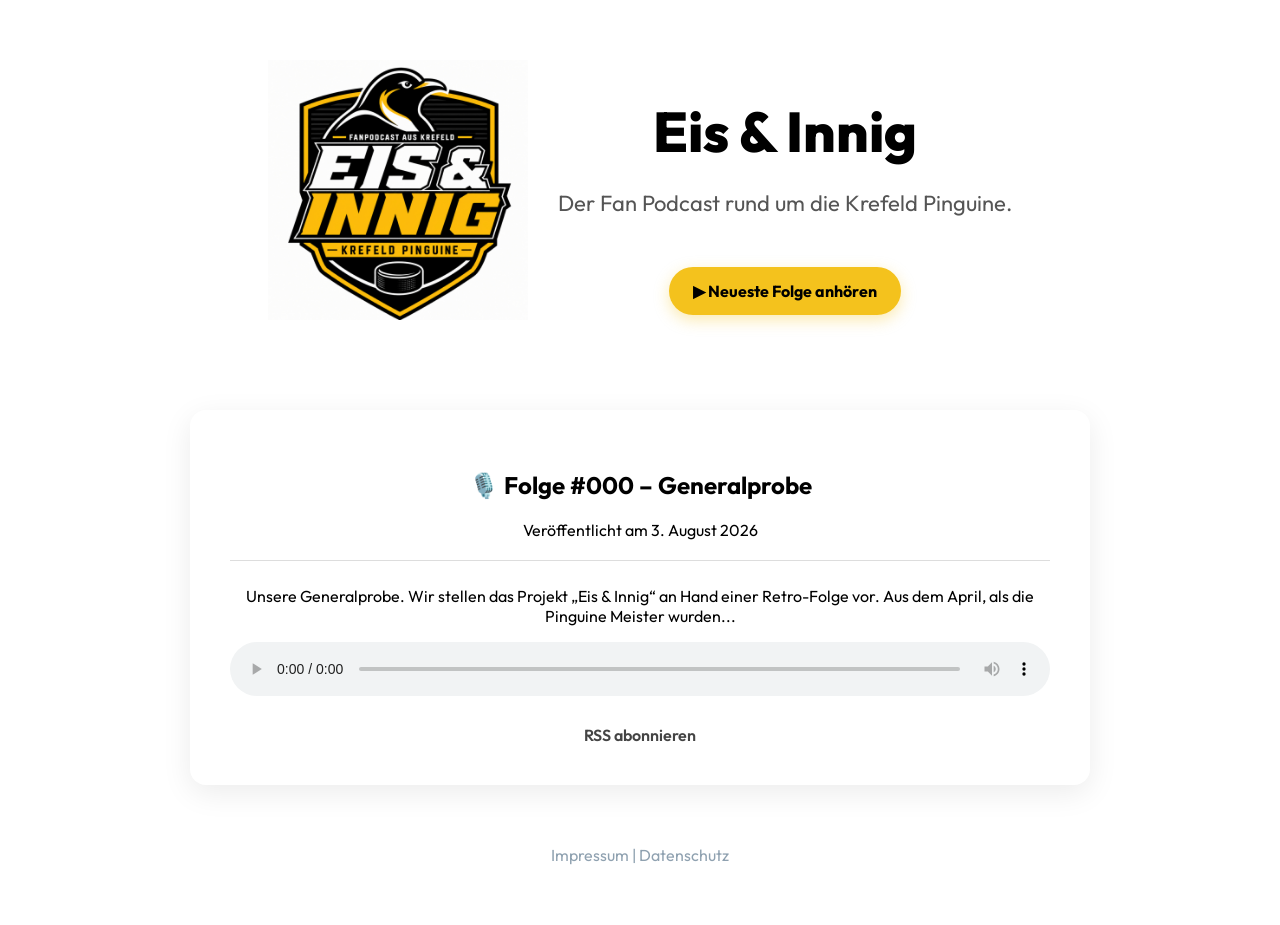
<file: index.html>
<!DOCTYPE html>
<html lang="de">
<head>
    <meta charset="UTF-8">
    <meta name="viewport" content="width=device-width, initial-scale=1.0">
    <title>Eis & Innig – Der Fan Podcast rund um die Krefeld Pinguine</title>

    <link rel="stylesheet" href="style.css">
    <link rel="preconnect" href="https://fonts.googleapis.com">
<link rel="preconnect" href="https://fonts.gstatic.com" crossorigin>
<link href="https://fonts.googleapis.com/css2?family=Outfit:wght@300;400;600;700;800&display=swap" rel="stylesheet">
</head>

<body>

<div class="container">

    <div class="hero">

    <img src="assets/logo.jpg" alt="Eis & Innig Logo" class="logo">

    <div class="hero-text">

        <h1>Eis & Innig</h1>

        <p class="subtitle">
            Der Fan Podcast rund um die Krefeld Pinguine.
        </p>
        <a href="#player" class="button">
    ▶ Neueste Folge anhören
</a>

    </div>

</div>

   <div class="player" id="player">

    <h2>🎙️ Folge #000 – Generalprobe</h2>

    <p class="episode-date">
        Veröffentlicht am 3. August 2026
    </p>
    <hr class="episode-divider">

    <p>
        Unsere Generalprobe. Wir stellen das Projekt „Eis & Innig“ an Hand einer Retro-Folge vor. Aus dem April, als die Pinguine Meister wurden...
    </p>

<audio controls style="width:100%;">
    <source src="https://i3s6iw.podcaster.de/eisinnig/media/00-Folge_03082016.mp3" type="audio/mpeg">
    Dein Browser unterstützt den Audioplayer nicht.
</audio>

<div class="podcast-links">
    <a href="https://i3s6iw.podcaster.de/eisinnig.rss">
        RSS abonnieren
    </a>
</div>
</div>

    <footer>

        <a href="impressum.html">Impressum</a>

        |

        <a href="datenschutz.html">Datenschutz</a>

    </footer>

</div>

<script src="script.js"></script>

</body>
</html>
</file>
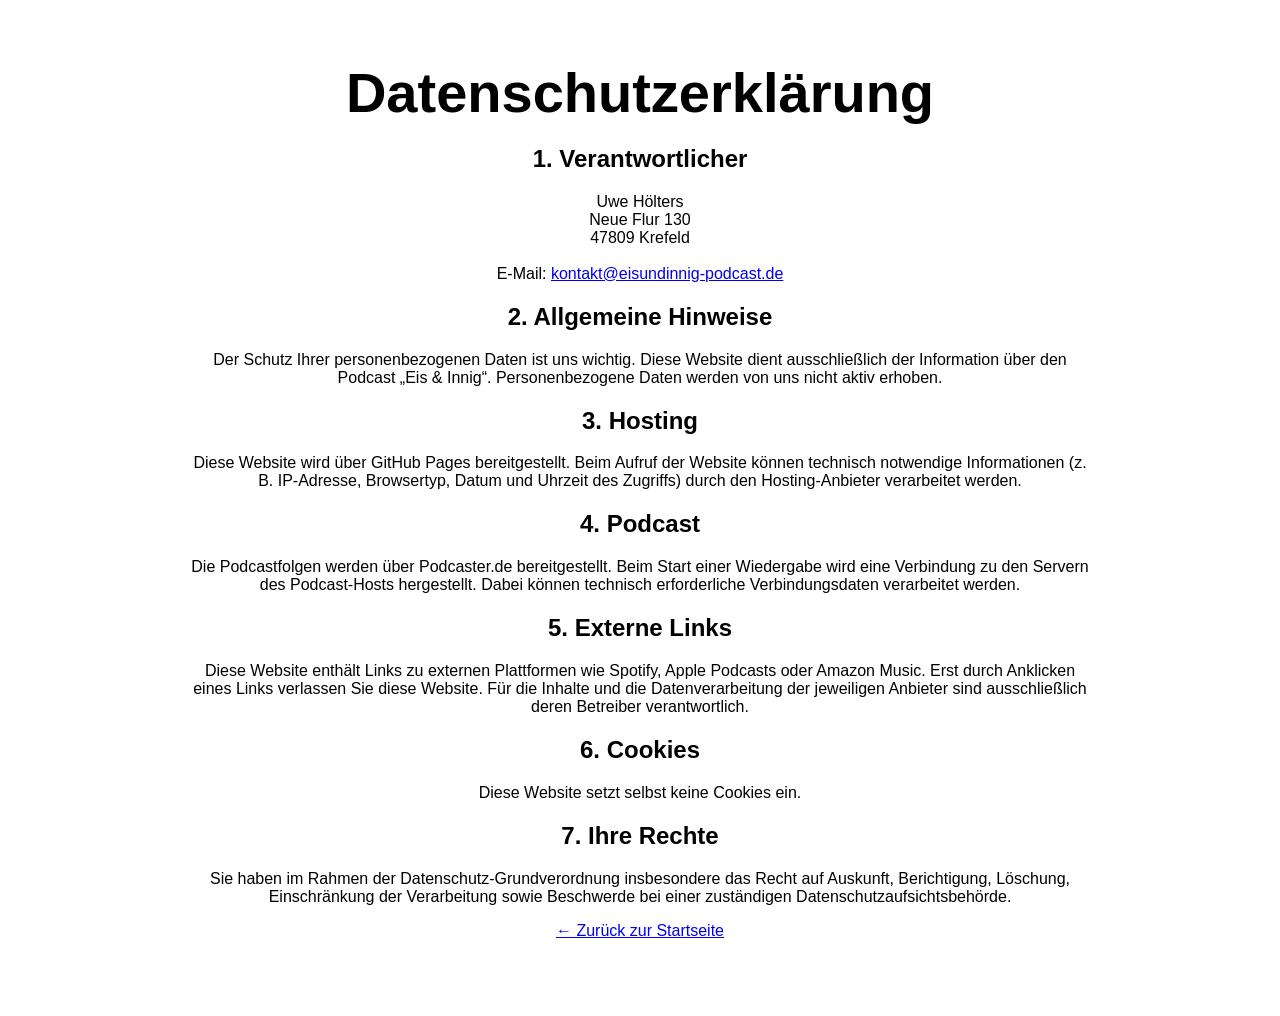
<file: datenschutz.html>
<!DOCTYPE html>
<html lang="de">
<head>
    <meta charset="UTF-8">
    <meta name="viewport" content="width=device-width, initial-scale=1.0">
    <title>Datenschutz – Eis & Innig</title>
    <link rel="stylesheet" href="style.css">
</head>
<body>

<div class="container">

<h1>Datenschutzerklärung</h1>

<h2>1. Verantwortlicher</h2>

<p>
Uwe Hölters<br>
Neue Flur 130<br>
47809 Krefeld<br><br>

E-Mail:
<a href="mailto:kontakt@eisundinnig-podcast.de">
kontakt@eisundinnig-podcast.de
</a>
</p>

<h2>2. Allgemeine Hinweise</h2>

<p>
Der Schutz Ihrer personenbezogenen Daten ist uns wichtig.
Diese Website dient ausschließlich der Information über den Podcast
„Eis & Innig“. Personenbezogene Daten werden von uns nicht aktiv erhoben.
</p>

<h2>3. Hosting</h2>

<p>
Diese Website wird über GitHub Pages bereitgestellt.
Beim Aufruf der Website können technisch notwendige Informationen
(z. B. IP-Adresse, Browsertyp, Datum und Uhrzeit des Zugriffs)
durch den Hosting-Anbieter verarbeitet werden.
</p>

<h2>4. Podcast</h2>

<p>
Die Podcastfolgen werden über Podcaster.de bereitgestellt.
Beim Start einer Wiedergabe wird eine Verbindung zu den Servern
des Podcast-Hosts hergestellt.
Dabei können technisch erforderliche Verbindungsdaten verarbeitet werden.
</p>

<h2>5. Externe Links</h2>

<p>
Diese Website enthält Links zu externen Plattformen wie Spotify,
Apple Podcasts oder Amazon Music.
Erst durch Anklicken eines Links verlassen Sie diese Website.
Für die Inhalte und die Datenverarbeitung der jeweiligen Anbieter
sind ausschließlich deren Betreiber verantwortlich.
</p>

<h2>6. Cookies</h2>

<p>
Diese Website setzt selbst keine Cookies ein.
</p>

<h2>7. Ihre Rechte</h2>

<p>
Sie haben im Rahmen der Datenschutz-Grundverordnung insbesondere
das Recht auf Auskunft, Berichtigung, Löschung,
Einschränkung der Verarbeitung sowie Beschwerde
bei einer zuständigen Datenschutzaufsichtsbehörde.
</p>

<p>
<a href="index.html">← Zurück zur Startseite</a>
</p>

</div>

</body>
</html>
</file>
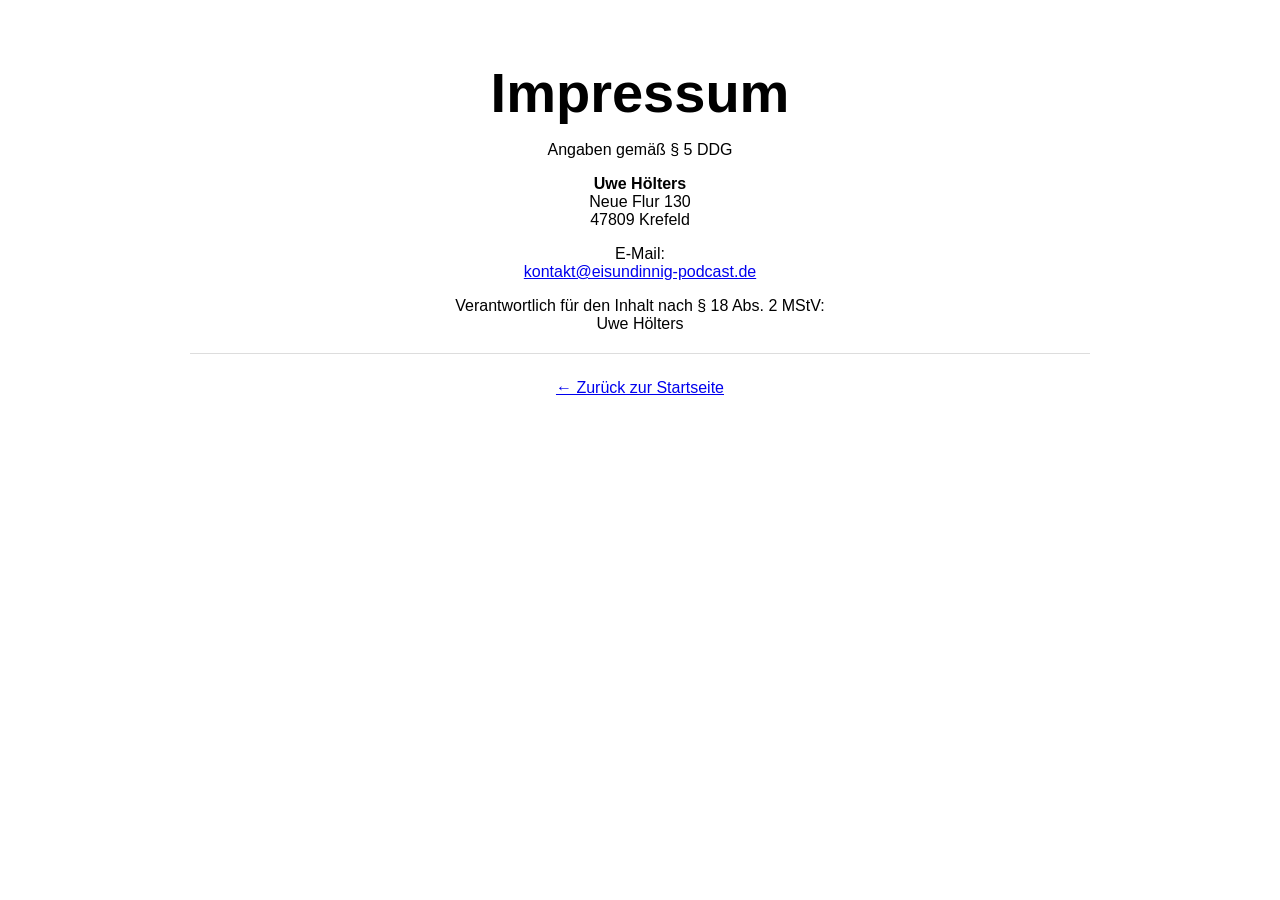
<file: impressum.html>
<!DOCTYPE html>
<html lang="de">
<head>
    <meta charset="UTF-8">
    <meta name="viewport" content="width=device-width, initial-scale=1.0">
    <title>Impressum – Eis & Innig</title>
    <link rel="stylesheet" href="style.css">
</head>
<body>

<div class="container">

    <h1>Impressum</h1>

    <p>
        Angaben gemäß § 5 DDG
    </p>

    <p>
        <strong>Uwe Hölters</strong><br>
        Neue Flur 130<br>
        47809 Krefeld
    </p>

    <p>
        E-Mail:<br>
        <a href="mailto:kontakt@eisundinnig-podcast.de">
            kontakt@eisundinnig-podcast.de
        </a>
    </p>

    <p>
        Verantwortlich für den Inhalt nach § 18 Abs. 2 MStV:<br>
        Uwe Hölters
    </p>

    <hr class="episode-divider">

    <p>
        <a href="index.html">← Zurück zur Startseite</a>
    </p>

</div>

</body>
</html>
</file>
<file: style.css>
html{
    scroll-behavior:smooth;
}
body{
    margin:0;
    background:white;
    color:black;
    font-family:'Outfit', sans-serif;
}
.logo{
    width:260px;
    margin-bottom:30px;
}
.hero{
    display:flex;
    align-items:center;
    justify-content:center;
    gap:30px;
    margin-bottom:60px;
}
    
}

.hero-text{
    text-align:left;
}
.container{
    max-width:900px;
    margin:auto;
    padding:60px 30px;
    text-align:center;
}

h1{
    font-size:56px;
    font-weight:800;
    margin:0 0 15px 0;
}

.subtitle{
    color:#555555;
    font-size:22px;
    margin-bottom:30px;
}

.player{
    background:#F7F7F7
    border:1px solid #E5E5E5;
    border-radius:16px;
    padding:40px;
    box-shadow:0 8px 30px rgba(0,0,0,0.08);
    transition:0.25s;
}

.player:hover{
    transform:translateY(-3px);
}
footer{

    margin-top:60px;

    color:#8fa1b0;

}

footer a{

    color:#8fa1b0;

    text-decoration:none;

}
.button{
    display:inline-block;
    margin-top:20px;
    padding:14px 24px;
    background:#F4C21D;
    color:#000;
    text-decoration:none;
    font-weight:bold;
    border-radius:30px;
    transition:0.2s;
    box-shadow:0 5px 15px rgba(244,194,29,0.35);
}
.button:hover{
    background:#FFD84D;
}
.episode-divider{
    border:none;
    border-top:1px solid #DDDDDD;
    margin:20px 0 25px 0;
}
.podcast-links{
    margin-top:25px;
    display:flex;
    justify-content:center;
    gap:25px;
    flex-wrap:wrap;
}

.podcast-links a{
    color:#444;
    text-decoration:none;
    font-weight:600;
    transition:0.2s;
}

.podcast-links a:hover{
    color:#F4C21D;
}
</file>
